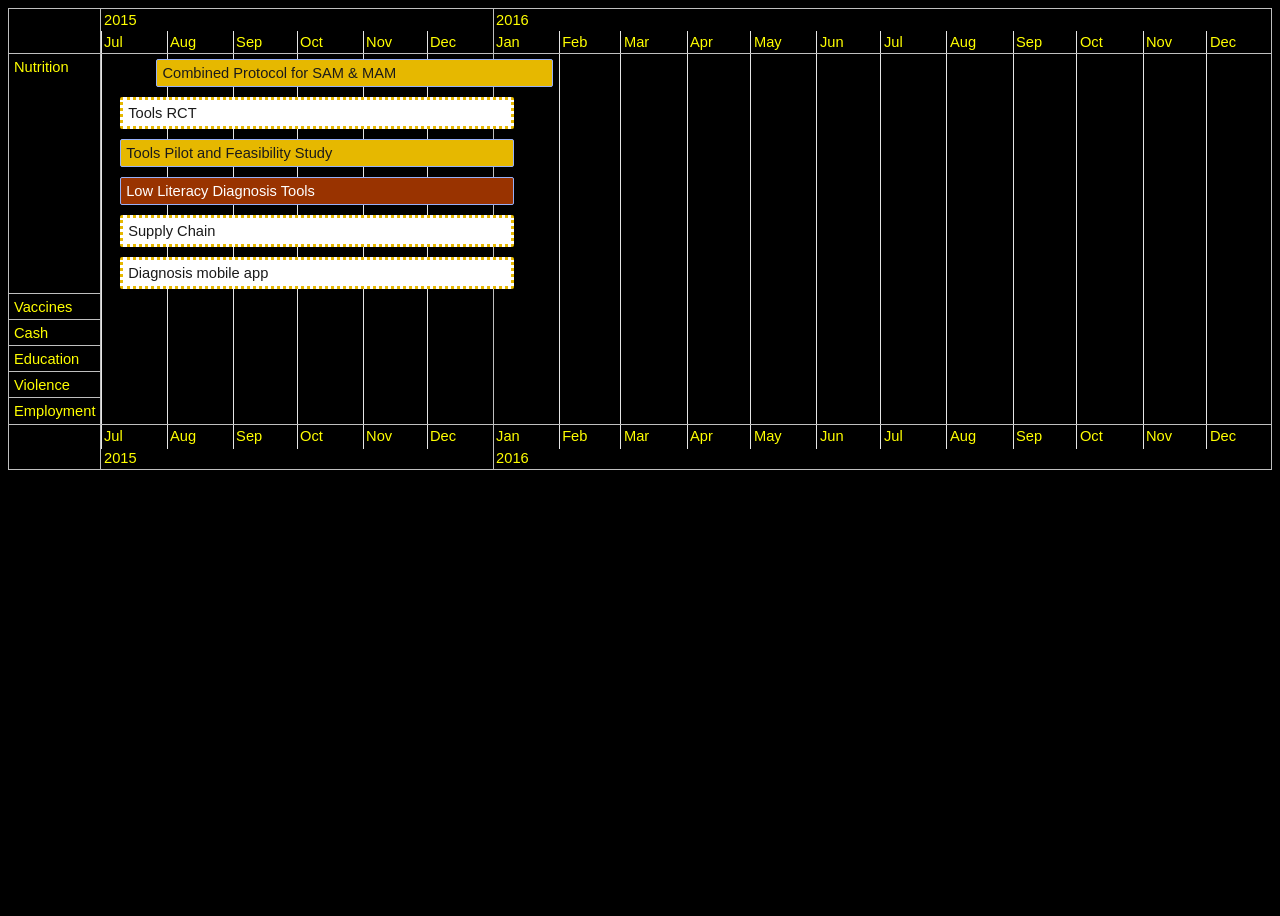
<file: pipeline.html>
<!DOCTYPE HTML>
<html>
<head>
  <title>Timeline | Editable Groups</title>

  <style>
    body, html {
      font-family: arial, sans-serif;
      font-size: 11pt;
    }

    #visualization {
      box-sizing: border-box;
      width: 100%;
    }
    
  </style>

  <script src="vis.js"></script>
  <link href="vis.css" rel="stylesheet" type="text/css" />
</head>
<body>
<div id="visualization"></div>

<script>
  // http://motocal.com/
  var groups = new vis.DataSet([
  {"content": "Nutrition", "id": "Nutrition", "value": 1, className:'openwheel'},
  {"content": "Vaccines", "id": "Vaccines", "value": 2, className:'rally'},
  {"content": "Cash", "id": "Cash", "value": 3, className:'motorcycle'},
  {"content": "Education", "id": "Education", "value": 4, className:'touringcars'},
  {"content": "Violence", "id": "Violence", "value": 5, className:'touringcars'},
  {"content": "Employment", "id": "Employment", "value": 6, className:'openwheel'},
  ]);
  
  // create a dataset with items
  // note that months are zero-based in the JavaScript Date object, so month 3 is April
  var items = new vis.DataSet([
  {start: new Date(2015, 6, 10), end: new Date(2015, 12, 11), group:'Nutrition', className:'planning', content:'Diagnosis mobile app',id:'diagnosisapp'},

  {start: new Date(2015, 6, 10), end: new Date(2015, 12, 11), group:"Nutrition", className:"planning", content:"Supply Chain",id:"supplychain"},

  {start: new Date(2015, 6, 10), end: new Date(2015, 12, 11), group:"Nutrition", className:"completed", content:"Low Literacy Diagnosis Tools",id:"diagnosistools"},

  {start: new Date(2015, 6, 10), end: new Date(2015, 12, 11), group:"Nutrition", className:"underway", content:"Tools Pilot and Feasibility Study",id:"toolspilot"},

  {start: new Date(2015, 6, 10), end: new Date(2015, 12, 11), group:"Nutrition", className:"planning", content:"Tools RCT",id:"toolsrct"},

  {start: new Date(2015, 6, 27), end: new Date(2015, 12, 29), group:"Nutrition", className:"underway", content:"Combined Protocol for SAM & MAM",id:"sammamrct"},

  {start: new Date(2015, 0, 27), end: new Date(2015, 0, 29), group:"Vaccines", className:"openwheel", content:"Developing prototype #1",id:"vaccineprototype1"},

  {start: new Date(2015, 0, 27), end: new Date(2015, 0, 29), group:"Vaccines", className:"openwheel", content:"Developing prototype #2",id:"vaccineprototype2"},

  {start: new Date(2015, 0, 27), end: new Date(2015, 0, 29), group:"Vaccines", className:"openwheel", content:"mHealth pilot",id:"mhealthpilot"},

  {start: new Date(2015, 0, 27), end: new Date(2015, 0, 29), group:"Vaccines", className:"openwheel", content:"mHealth RCT",id:"mhealthrct"},

  {start: new Date(2015, 0, 27), end: new Date(2015, 0, 29), group:"Cash", className:"openwheel", content:"Targeting pilots",id:"cashtargetpilot"},

  {start: new Date(2015, 0, 27), end: new Date(2015, 0, 29), group:"Cash", className:"openwheel", content:"New targeting pilot",id:"newtargetingpilot"},

  {start: new Date(2015, 0, 27), end: new Date(2015, 0, 29), group:"Cash", className:"openwheel", content:"Integrated pilot",id:"cashintegratedpilot"},

  {start: new Date(2015, 0, 27), end: new Date(2015, 0, 29), group:"Cash", className:"openwheel", content:"Scale integrated method",id:"scaleintegratedmethod"},

  {start: new Date(2015, 0, 27), end: new Date(2015, 0, 29), group:"Education", className:"openwheel", content:"Developing prototype #1",id:"educationprototype1"},

  {start: new Date(2015, 0, 27), end: new Date(2015, 0, 29), group:"Education", className:"openwheel", content:"Developing prototype #2",id:"educationprototype2"},

  {start: new Date(2015, 0, 27), end: new Date(2015, 0, 29), group:"Violence", className:"openwheel", content:"Developing prototype #1",id:"violenceprototype1"},

  {start: new Date(2015, 0, 27), end: new Date(2015, 0, 29), group:"Violence", className:"openwheel", content:"Developing prototype #2",id:"violenceprototype2"},

  {start: new Date(2015, 0, 27), end: new Date(2015, 0, 29), group:"Employment", className:"openwheel", content:"Concept development",id:"employmentconcept"},

  ])

 
  // create visualization
  var container = document.getElementById('visualization');
 var options = {
    min: new Date(2015, 0, 1),                // lower limit of visible range
    max: new Date(2016, 12, 1),                // upper limit of visible range
    zoomMin: 1000 * 60 * 60 * 24 * 365,             // one year in milliseconds
    zoomMax: 1000 * 60 * 60 * 24 * 31 * 3 * 8,     // two years in milliseconds
      
    autoResize: 'true',

    groupOrder: function (a, b) {
      return a.value - b.value;
    },
    groupOrderSwap: function (a, b, groups) {
      var v = a.value;
      a.value = b.value;
      b.value = v;
    },
    orientation: 'both',
    editable: false,
    groupEditable: false,
    start: new Date(2015, 6, 1),
    end: new Date(2016, 12, 1)
  };

  var timeline = new vis.Timeline(container);
  timeline.setOptions(options);
  timeline.setGroups(groups);
  timeline.setItems(items);

</script>
</body>
</html>
</file>
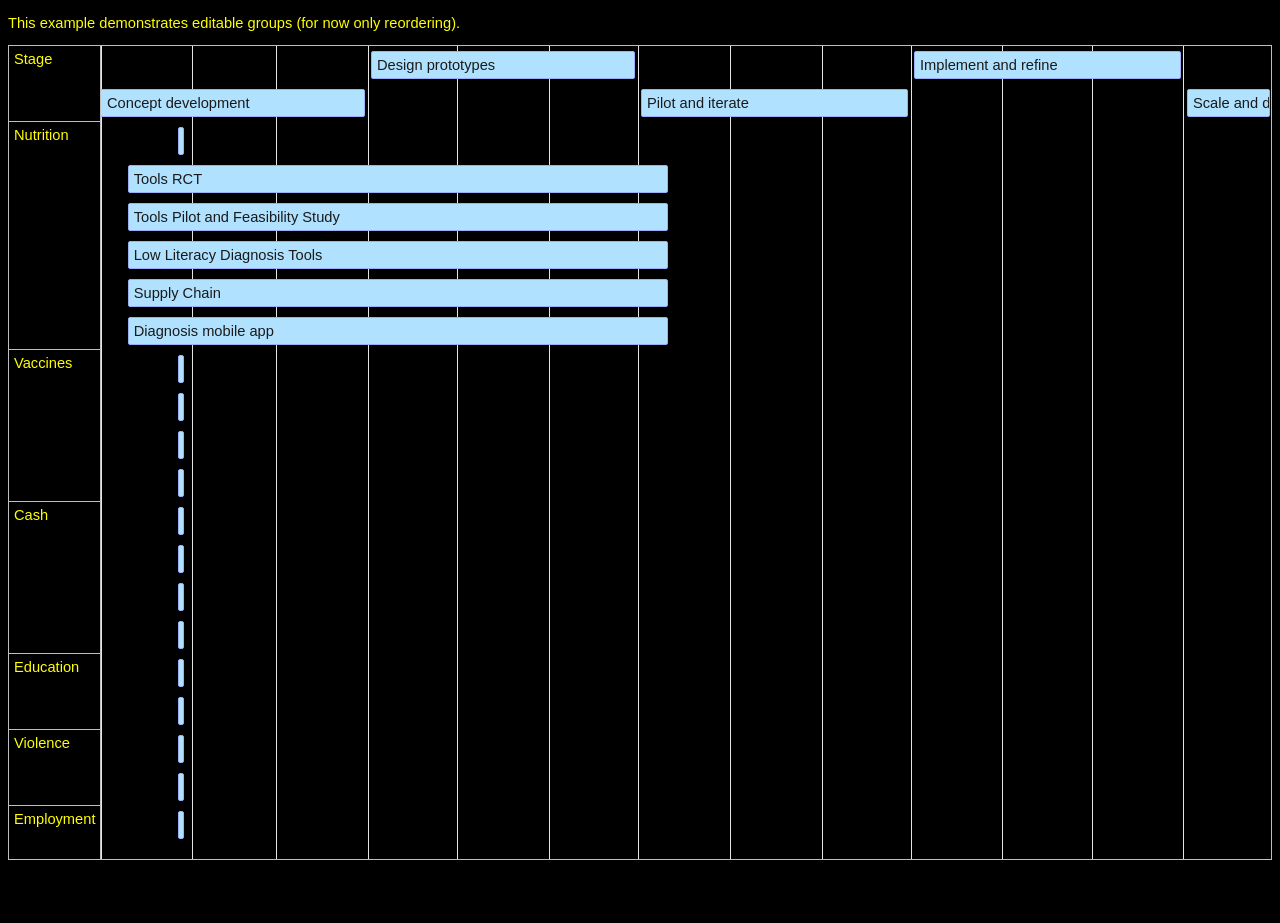
<file: pipeline_stage.html>
<!DOCTYPE HTML>
<html>
<head>
  <title>IRC R&D pipeline</title>

  <style>
    body, html {
      font-family: arial, sans-serif;
      font-size: 11pt;
    }

    #visualization {
      box-sizing: border-box;
      width: 100%;
    }
    
    .vis-item.openwheel  { background-color: #B0E2FF; }
    .vis-item.rally      { background-color: #EAEAEA; }
    .vis-item.motorcycle { background-color: #FA8072; }
    .vis-item.touringcar { background-color: #B4EEB4; }
    .vis-item.endurance  { background-color: #FFFFCC; }
  </style>

  <script src="vis.js"></script>
  <link href="vis.css" rel="stylesheet" type="text/css" />
</head>
<body>
<p>
  This example demonstrates editable groups (for now only reordering).
</p>
<div id="visualization"></div>

<script>
  // http://motocal.com/
  var groups = new vis.DataSet([
  {"content": "Stage", "id": "Stage", "value": 1, className:'openwheel'},
  {"content": "Nutrition", "id": "Nutrition", "value": 2, className:'openwheel'},
  {"content": "Vaccines", "id": "Vaccines", "value": 3, className:'rally'},
  {"content": "Cash", "id": "Cash", "value": 4, className:'motorcycle'},
  {"content": "Education", "id": "Education", "value": 5, className:'touringcars'},
  {"content": "Violence", "id": "Violence", "value": 6, className:'touringcars'},
  {"content": "Employment", "id": "Employment", "value": 7, className:'openwheel'},
  ]);
  
  // create a dataset with items
  // note that months are zero-based in the JavaScript Date object, so month 3 is April
  var items = new vis.DataSet([

  {start: new Date(2015, 0, 0), end: new Date(2015, 3, 0), group:"Stage", className:"openwheel", content:"Concept development",id:"conceptdevelopment"},

  {start: new Date(2015, 3, 2), end: new Date(2015, 6, 0), group:"Stage", className:"openwheel", content:"Design prototypes",id:"prototypedesign"},

  {start: new Date(2015, 6, 2), end: new Date(2015, 9, 0), group:"Stage", className:"openwheel", content:"Pilot and iterate",id:"pilotiterate"},

  {start: new Date(2015, 9, 2), end: new Date(2015, 12, 0), group:"Stage", className:"openwheel", content:"Implement and refine",id:"implementandrefine"},

  {start: new Date(2015, 12, 2), end: new Date(2015, 12, 30), group:"Stage", className:"openwheel", content:"Scale and diffuse",id:"scaleanddiffuse"},

  {start: new Date(2015, 0, 10), end: new Date(2015, 6, 11), group:"Nutrition", className:"openwheel", content:"Diagnosis mobile app",id:"diagnosisapp"},

  {start: new Date(2015, 0, 10), end: new Date(2015, 6, 11), group:"Nutrition", className:"openwheel", content:"Supply Chain",id:"supplychain"},

  {start: new Date(2015, 0, 10), end: new Date(2015, 6, 11), group:"Nutrition", className:"openwheel", content:"Low Literacy Diagnosis Tools",id:"diagnosistools"},

  {start: new Date(2015, 0, 10), end: new Date(2015, 6, 11), group:"Nutrition", className:"openwheel", content:"Tools Pilot and Feasibility Study",id:"toolspilot"},

  {start: new Date(2015, 0, 10), end: new Date(2015, 6, 11), group:"Nutrition", className:"openwheel", content:"Tools RCT",id:"toolsrct"},

  {start: new Date(2015, 0, 27), end: new Date(2015, 0, 29), group:"Nutrition", className:"openwheel", content:"Combined Protocol for SAM & MAM",id:"sammamrct"},

  {start: new Date(2015, 0, 27), end: new Date(2015, 0, 29), group:"Vaccines", className:"openwheel", content:"Developing prototype #1",id:"vaccineprototype1"},

  {start: new Date(2015, 0, 27), end: new Date(2015, 0, 29), group:"Vaccines", className:"openwheel", content:"Developing prototype #2",id:"vaccineprototype2"},

  {start: new Date(2015, 0, 27), end: new Date(2015, 0, 29), group:"Vaccines", className:"openwheel", content:"mHealth pilot",id:"mhealthpilot"},

  {start: new Date(2015, 0, 27), end: new Date(2015, 0, 29), group:"Vaccines", className:"openwheel", content:"mHealth RCT",id:"mhealthrct"},

  {start: new Date(2015, 0, 27), end: new Date(2015, 0, 29), group:"Cash", className:"openwheel", content:"Targeting pilots",id:"cashtargetpilot"},

  {start: new Date(2015, 0, 27), end: new Date(2015, 0, 29), group:"Cash", className:"openwheel", content:"New targeting pilot",id:"newtargetingpilot"},

  {start: new Date(2015, 0, 27), end: new Date(2015, 0, 29), group:"Cash", className:"openwheel", content:"Integrated pilot",id:"cashintegratedpilot"},

  {start: new Date(2015, 0, 27), end: new Date(2015, 0, 29), group:"Cash", className:"openwheel", content:"Scale integrated method",id:"scaleintegratedmethod"},

  {start: new Date(2015, 0, 27), end: new Date(2015, 0, 29), group:"Education", className:"openwheel", content:"Developing prototype #1",id:"educationprototype1"},

  {start: new Date(2015, 0, 27), end: new Date(2015, 0, 29), group:"Education", className:"openwheel", content:"Developing prototype #2",id:"educationprototype2"},

  {start: new Date(2015, 0, 27), end: new Date(2015, 0, 29), group:"Violence", className:"openwheel", content:"Developing prototype #1",id:"violenceprototype1"},

  {start: new Date(2015, 0, 27), end: new Date(2015, 0, 29), group:"Violence", className:"openwheel", content:"Developing prototype #2",id:"violenceprototype2"},

  {start: new Date(2015, 0, 27), end: new Date(2015, 0, 29), group:"Employment", className:"openwheel", content:"Concept development",id:"employmentconcept"},

  ])

 
  // create visualization
  var container = document.getElementById('visualization');
 var options = {
    showMinorLabels: false,
    showMajorLabels: false,

    min: new Date(2015, 0, 1),                // lower limit of visible range
    max: new Date(2016, 12, 1),                // upper limit of visible range
    zoomMin: 1000 * 60 * 60 * 24 * 365,             // one year in milliseconds
    zoomMax: 1000 * 60 * 60 * 24 * 31 * 3 * 8,     // two years in milliseconds
      
    autoResize: true,

    groupOrder: function (a, b) {
      return a.value - b.value;
    },
    groupOrderSwap: function (a, b, groups) {
      var v = a.value;
      a.value = b.value;
      b.value = v;
    },
    orientation: 'both',
    editable: true,
    groupEditable: true,
    start: new Date(2015, 0, 0),
    end: new Date(2015, 12, 30)
  };

  var timeline = new vis.Timeline(container);
  timeline.setOptions(options);
  timeline.setGroups(groups);
  timeline.setItems(items);

</script>
</body>
</html>
</file>
<file: vis.css>
body  {
  background-color: black;
  color: yellow;
  height: 100vh;
}

#headerinfo {
  display: none;
}

.logo {
  width: 150px;
  float: left;
  margin: 10px;
}

.jazzy {
  font-size: 48px;
  color: white;
}


#visualization {
  display: inline;
  float: none;
}
 .vis-item.planning  { border: 3px #e6b800; background-color: white; border-style: dotted !important; }
   .vis-item.underway { background-color: #e6b800; }
   .vis-item.completed { background-color: #993300; color: white; }

.vis .overlay {
  position: absolute;
  top: 0;
  left: 0;
  width: 100%;
  height: 100%;

  /* Must be displayed above for example selected Timeline items */
  z-index: 10;
}

.vis-active {
  box-shadow: 0 0 10px #86d5f8;
}

/* override some bootstrap styles screwing up the timelines css */

.vis [class*="span"] {
  min-height: 0;
  width: auto;
}

div.vis-configuration {
    position:relative;
    display:block;
    float:left;
    font-size:12px;
}

div.vis-configuration-wrapper {
    display:block;
    width:700px;
}

div.vis-configuration-wrapper::after {
  clear: both;
  content: "";
  display: block;
}

div.vis-configuration.vis-config-option-container{
    display:block;
    width:495px;
    background-color: #ffffff;
    border:2px solid #f7f8fa;
    border-radius:4px;
    margin-top:20px;
    left:10px;
    padding-left:5px;
}

div.vis-configuration.vis-config-button{
    display:block;
    width:495px;
    height:25px;
    vertical-align: middle;
    line-height:25px;
    background-color: #f7f8fa;
    border:2px solid #ceced0;
    border-radius:4px;
    margin-top:20px;
    left:10px;
    padding-left:5px;
    cursor: pointer;
    margin-bottom:30px;
}

div.vis-configuration.vis-config-button.hover{
    background-color: #4588e6;
    border:2px solid #214373;
    color:#ffffff;
}

div.vis-configuration.vis-config-item{
    display:block;
    float:left;
    width:495px;
    height:25px;
    vertical-align: middle;
    line-height:25px;
}


div.vis-configuration.vis-config-item.vis-config-s2{
    left:10px;
    background-color: #f7f8fa;
    padding-left:5px;
    border-radius:3px;
}
div.vis-configuration.vis-config-item.vis-config-s3{
    left:20px;
    background-color: #e4e9f0;
    padding-left:5px;
    border-radius:3px;
}
div.vis-configuration.vis-config-item.vis-config-s4{
    left:30px;
    background-color: #cfd8e6;
    padding-left:5px;
    border-radius:3px;
}

div.vis-configuration.vis-config-header{
    font-size:18px;
    font-weight: bold;
}

div.vis-configuration.vis-config-label{
    width:120px;
    height:25px;
    line-height: 25px;
}

div.vis-configuration.vis-config-label.vis-config-s3{
    width:110px;
}
div.vis-configuration.vis-config-label.vis-config-s4{
    width:100px;
}

div.vis-configuration.vis-config-colorBlock{
    top:1px;
    width:30px;
    height:19px;
    border:1px solid #444444;
    border-radius:2px;
    padding:0px;
    margin:0px;
    cursor:pointer;
}

input.vis-configuration.vis-config-checkbox {
    left:-5px;
}


input.vis-configuration.vis-config-rangeinput{
    position:relative;
    top:-5px;
    width:60px;
    /*height:13px;*/
    padding:1px;
    margin:0;
    pointer-events:none;
}

input.vis-configuration.vis-config-range{
    /*removes default webkit styles*/
    -webkit-appearance: none;

    /*fix for FF unable to apply focus style bug */
    border: 0px solid white;
    background-color:rgba(0,0,0,0);

    /*required for proper track sizing in FF*/
    width: 300px;
    height:20px;
}
input.vis-configuration.vis-config-range::-webkit-slider-runnable-track {
    width: 300px;
    height: 5px;
    background: #dedede; /* Old browsers */
    background: -moz-linear-gradient(top,  #dedede 0%, #c8c8c8 99%); /* FF3.6+ */
    background: -webkit-gradient(linear, left top, left bottom, color-stop(0%,#dedede), color-stop(99%,#c8c8c8)); /* Chrome,Safari4+ */
    background: -webkit-linear-gradient(top,  #dedede 0%,#c8c8c8 99%); /* Chrome10+,Safari5.1+ */
    background: -o-linear-gradient(top, #dedede 0%, #c8c8c8 99%); /* Opera 11.10+ */
    background: -ms-linear-gradient(top,  #dedede 0%,#c8c8c8 99%); /* IE10+ */
    background: linear-gradient(to bottom,  #dedede 0%,#c8c8c8 99%); /* W3C */
    filter: progid:DXImageTransform.Microsoft.gradient( startColorstr='#dedede', endColorstr='#c8c8c8',GradientType=0 ); /* IE6-9 */

    border: 1px solid #999999;
    box-shadow: #aaaaaa 0px 0px 3px 0px;
    border-radius: 3px;
}
input.vis-configuration.vis-config-range::-webkit-slider-thumb {
    -webkit-appearance: none;
    border: 1px solid #14334b;
    height: 17px;
    width: 17px;
    border-radius: 50%;
    background: #3876c2; /* Old browsers */
    background: -moz-linear-gradient(top,  #3876c2 0%, #385380 100%); /* FF3.6+ */
    background: -webkit-gradient(linear, left top, left bottom, color-stop(0%,#3876c2), color-stop(100%,#385380)); /* Chrome,Safari4+ */
    background: -webkit-linear-gradient(top,  #3876c2 0%,#385380 100%); /* Chrome10+,Safari5.1+ */
    background: -o-linear-gradient(top,  #3876c2 0%,#385380 100%); /* Opera 11.10+ */
    background: -ms-linear-gradient(top,  #3876c2 0%,#385380 100%); /* IE10+ */
    background: linear-gradient(to bottom,  #3876c2 0%,#385380 100%); /* W3C */
    filter: progid:DXImageTransform.Microsoft.gradient( startColorstr='#3876c2', endColorstr='#385380',GradientType=0 ); /* IE6-9 */
    box-shadow: #111927 0px 0px 1px 0px;
    margin-top: -7px;
}
input.vis-configuration.vis-config-range:focus {
    outline: none;
}
input.vis-configuration.vis-config-range:focus::-webkit-slider-runnable-track {
    background: #9d9d9d; /* Old browsers */
    background: -moz-linear-gradient(top, #9d9d9d 0%, #c8c8c8 99%); /* FF3.6+ */
    background: -webkit-gradient(linear, left top, left bottom, color-stop(0%,#9d9d9d), color-stop(99%,#c8c8c8)); /* Chrome,Safari4+ */
    background: -webkit-linear-gradient(top,  #9d9d9d 0%,#c8c8c8 99%); /* Chrome10+,Safari5.1+ */
    background: -o-linear-gradient(top,  #9d9d9d 0%,#c8c8c8 99%); /* Opera 11.10+ */
    background: -ms-linear-gradient(top,  #9d9d9d 0%,#c8c8c8 99%); /* IE10+ */
    background: linear-gradient(to bottom,  #9d9d9d 0%,#c8c8c8 99%); /* W3C */
    filter: progid:DXImageTransform.Microsoft.gradient( startColorstr='#9d9d9d', endColorstr='#c8c8c8',GradientType=0 ); /* IE6-9 */
}

input.vis-configuration.vis-config-range::-moz-range-track {
    width: 300px;
    height: 10px;
    background: #dedede; /* Old browsers */
    background: -moz-linear-gradient(top,  #dedede 0%, #c8c8c8 99%); /* FF3.6+ */
    background: -webkit-gradient(linear, left top, left bottom, color-stop(0%,#dedede), color-stop(99%,#c8c8c8)); /* Chrome,Safari4+ */
    background: -webkit-linear-gradient(top,  #dedede 0%,#c8c8c8 99%); /* Chrome10+,Safari5.1+ */
    background: -o-linear-gradient(top, #dedede 0%, #c8c8c8 99%); /* Opera 11.10+ */
    background: -ms-linear-gradient(top,  #dedede 0%,#c8c8c8 99%); /* IE10+ */
    background: linear-gradient(to bottom,  #dedede 0%,#c8c8c8 99%); /* W3C */
    filter: progid:DXImageTransform.Microsoft.gradient( startColorstr='#dedede', endColorstr='#c8c8c8',GradientType=0 ); /* IE6-9 */

    border: 1px solid #999999;
    box-shadow: #aaaaaa 0px 0px 3px 0px;
    border-radius: 3px;
}
input.vis-configuration.vis-config-range::-moz-range-thumb {
    border: none;
    height: 16px;
    width: 16px;

    border-radius: 50%;
    background:  #385380;
}

/*hide the outline behind the border*/
input.vis-configuration.vis-config-range:-moz-focusring{
    outline: 1px solid white;
    outline-offset: -1px;
}

input.vis-configuration.vis-config-range::-ms-track {
    width: 300px;
    height: 5px;

    /*remove bg colour from the track, we'll use ms-fill-lower and ms-fill-upper instead */
    background: transparent;

    /*leave room for the larger thumb to overflow with a transparent border */
    border-color: transparent;
    border-width: 6px 0;

    /*remove default tick marks*/
    color: transparent;
}
input.vis-configuration.vis-config-range::-ms-fill-lower {
    background: #777;
    border-radius: 10px;
}
input.vis-configuration.vis-config-range::-ms-fill-upper {
    background: #ddd;
    border-radius: 10px;
}
input.vis-configuration.vis-config-range::-ms-thumb {
    border: none;
    height: 16px;
    width: 16px;
    border-radius: 50%;
    background:  #385380;
}
input.vis-configuration.vis-config-range:focus::-ms-fill-lower {
    background: #888;
}
input.vis-configuration.vis-config-range:focus::-ms-fill-upper {
    background: #ccc;
}

.vis-configuration-popup {
    position: absolute;
    background: rgba(57, 76, 89, 0.85);
    border: 2px solid #f2faff;
    line-height:30px;
    height:30px;
    width:150px;
    text-align:center;
    color: #ffffff;
    font-size:14px;
    border-radius:4px;
    -webkit-transition: opacity 0.3s ease-in-out;
    -moz-transition: opacity 0.3s ease-in-out;
    transition: opacity 0.3s ease-in-out;
}
.vis-configuration-popup:after, .vis-configuration-popup:before {
    left: 100%;
    top: 50%;
    border: solid transparent;
    content: " ";
    height: 0;
    width: 0;
    position: absolute;
    pointer-events: none;
}

.vis-configuration-popup:after {
    border-color: rgba(136, 183, 213, 0);
    border-left-color: rgba(57, 76, 89, 0.85);
    border-width: 8px;
    margin-top: -8px;
}
.vis-configuration-popup:before {
    border-color: rgba(194, 225, 245, 0);
    border-left-color: #f2faff;
    border-width: 12px;
    margin-top: -12px;
}

.vis-timeline {
  position: relative;
  border: 1px solid #bfbfbf;

  overflow: hidden;
  padding: 0;
  margin: 0;

  box-sizing: border-box;
}


.vis-panel {
  position: absolute;

  padding: 0;
  margin: 0;

  box-sizing: border-box;
}

.vis-panel.vis-center,
.vis-panel.vis-left,
.vis-panel.vis-right,
.vis-panel.vis-top,
.vis-panel.vis-bottom {
  border: 1px #bfbfbf;
}

.vis-panel.vis-center,
.vis-panel.vis-left,
.vis-panel.vis-right {
  border-top-style: solid;
  border-bottom-style: solid;
  overflow: hidden;
}

.vis-panel.vis-center,
.vis-panel.vis-top,
.vis-panel.vis-bottom {
  border-left-style: solid;
  border-right-style: solid;
}

.vis-background {
  overflow: hidden;
}

.vis-panel > .vis-content {
  position: relative;
}

.vis-panel .vis-shadow {
  position: absolute;
  width: 100%;
  height: 1px;
  box-shadow: 0 0 10px rgba(0,0,0,0.8);
  /* TODO: find a nice way to ensure vis-shadows are drawn on top of items
  z-index: 1;
  */
}

.vis-panel .vis-shadow.vis-top {
  top: -1px;
  left: 0;
}

.vis-panel .vis-shadow.vis-bottom {
  bottom: -1px;
  left: 0;
}

.vis-labelset {
  position: relative;

  overflow: hidden;

  box-sizing: border-box;
}

.vis-labelset .vis-label {
  position: relative;
  left: 0;
  top: 0;
  width: 100%;

  box-sizing: border-box;
}

.vis-labelset .vis-label {
  border-bottom: 1px solid #bfbfbf;
}

.vis-labelset .vis-label.draggable {
  cursor: pointer;
}

.vis-labelset .vis-label:last-child {
  border-bottom: none;
}

.vis-labelset .vis-label .vis-inner {
  display: inline-block;
  padding: 5px;
}

.vis-labelset .vis-label .vis-inner.vis-hidden {
  padding: 0;
}


.vis-itemset {
  position: relative;
  padding: 0;
  margin: 0;

  box-sizing: border-box;
}

.vis-itemset .vis-background,
.vis-itemset .vis-foreground {
  position: absolute;
  width: 100%;
  height: 100%;
  overflow: visible;
}

.vis-axis {
  position: absolute;
  width: 100%;
  height: 0;
  left: 0;
  z-index: 1;
}

.vis-foreground .vis-group {
  position: relative;
  box-sizing: border-box;
/*  border-bottom: .25px solid #bfbfbf; */
}

.vis-foreground .vis-group:last-child {
  border-bottom: none;
}

.vis-overlay {
  position: absolute;
  top: 0;
  left: 0;
  width: 100%;
  height: 100%;
  z-index: 10;
}

.vis-item {
  position: absolute;
  color: #1A1A1A;
  border-color: #97B0F8;
  border-width: 1px;
  display: inline-block;
  /*overflow: hidden;*/
}

.vis-item.vis-selected {
  border-color: #FFC200;
  background-color: #FFF785;

  /* z-index must be higher than the z-index of custom time bar and current time bar */
  z-index: 2;
}

.vis-editable.vis-selected {
  cursor: move;
}

.vis-item.vis-point.vis-selected {
  background-color: #FFF785;
}

.vis-item.vis-box {
  text-align: center;
  border-style: solid;
  border-radius: 2px;
}

.vis-item.vis-point {
  background: none;
}

.vis-item.vis-dot {
  position: absolute;
  padding: 0;
  border-width: 4px;
  border-style: solid;
  border-radius: 4px;
}

.vis-item.vis-range {
  border-style: solid;
  border-radius: 2px;
  box-sizing: border-box;
}

.vis-item.vis-background {
  border: none;
  background-color: rgba(213, 221, 246, 0.4);
  box-sizing: border-box;
  padding: 0;
  margin: 0;
}

.vis-item .vis-item-overflow {
  position: relative;
  width: 100%;
  height: 100%;
  padding: 0;
  margin: 0;
  overflow: hidden;
}

.vis-item.vis-range .vis-item-content {
  position: relative;
  display: inline-block;
}

.vis-item.vis-background .vis-item-content {
  position: absolute;
  display: inline-block;
}

.vis-item.vis-line {
  padding: 0;
  position: absolute;
  width: 0;
  border-left-width: 1px;
  border-left-style: solid;
}

.vis-item .vis-item-content {
  white-space: nowrap;
  box-sizing: border-box;
  padding: 5px;
}

.vis-item .vis-delete {
  background: url('img/timeline/delete.png') no-repeat center;
  position: absolute;
  width: 24px;
  height: 24px;
  top: -4px;
  right: -24px;
  cursor: pointer;
}

.vis-item .vis-delete-rtl {
  background: url('img/timeline/delete.png') no-repeat center;
  position: absolute;
  width: 24px;
  height: 24px;
  top: -4px;
  left: -24px;
  cursor: pointer;
}


.vis-item.vis-range .vis-drag-left {
  position: absolute;
  width: 24px;
  max-width: 20%;
  min-width: 2px;
  height: 100%;
  top: 0;
  left: -4px;

  cursor: w-resize;
}

.vis-item.vis-range .vis-drag-right {
  position: absolute;
  width: 24px;
  max-width: 20%;
  min-width: 2px;
  height: 100%;
  top: 0;
  right: -4px;

  cursor: e-resize;
}

.vis-range.vis-item.vis-readonly .vis-drag-left,
.vis-range.vis-item.vis-readonly .vis-drag-right {
  cursor: auto;
}

.vis-time-axis {
  position: relative;
  overflow: hidden;
}

.vis-time-axis.vis-foreground {
  top: 0;
  left: 0;
  width: 100%;
}

.vis-time-axis.vis-background {
  position: absolute;
  top: 0;
  left: 0;
  width: 100%;
  height: 100%;
}

.vis-time-axis .vis-text {
  position: absolute;
  padding: 3px;
  overflow: hidden;
  box-sizing: border-box;

  white-space: nowrap;
}

.vis-time-axis .vis-text.vis-measure {
  position: absolute;
  padding-left: 0;
  padding-right: 0;
  margin-left: 0;
  margin-right: 0;
  visibility: hidden;
}

.vis-time-axis .vis-grid.vis-vertical {
  position: absolute;
  border-left: 1px solid;
}

.vis-time-axis .vis-grid.vis-vertical-rtl {
  position: absolute;
  border-right: 1px solid;
}

.vis-time-axis .vis-grid.vis-minor {
  border-color: #e5e5e5;
}

.vis-time-axis .vis-grid.vis-major {
  border-color: #bfbfbf;
}

.vis-current-time {
  background-color: #FF7F6E;
  width: 2px;
  z-index: 1;
}
.vis-custom-time {
  background-color: #6E94FF;
  width: 2px;
  cursor: move;
  z-index: 1;
}
.vis-timeline {
  /*
  -webkit-transition: height .4s ease-in-out;
  transition:         height .4s ease-in-out;
  */
}

.vis-panel {
  /*
  -webkit-transition: height .4s ease-in-out, top .4s ease-in-out;
  transition:         height .4s ease-in-out, top .4s ease-in-out;
  */
}

.vis-axis {
  /*
  -webkit-transition: top .4s ease-in-out;
  transition:         top .4s ease-in-out;
  */
}

/* TODO: get animation working nicely

.vis-item {
  -webkit-transition: top .4s ease-in-out;
  transition:         top .4s ease-in-out;
}

.vis-item.line {
  -webkit-transition: height .4s ease-in-out, top .4s ease-in-out;
  transition:         height .4s ease-in-out, top .4s ease-in-out;
}
/**/

.vis-panel.vis-background.vis-horizontal .vis-grid.vis-horizontal {
  position: absolute;
  width: 100%;
  height: 0;
  border-bottom: 1px solid;
}

.vis-panel.vis-background.vis-horizontal .vis-grid.vis-minor {
  border-color: #e5e5e5;
}

.vis-panel.vis-background.vis-horizontal .vis-grid.vis-major {
  border-color: #bfbfbf;
}


.vis-data-axis .vis-y-axis.vis-major {
  width: 100%;
  position: absolute;
  color: #4d4d4d;
  white-space: nowrap;
}

.vis-data-axis .vis-y-axis.vis-major.vis-measure {
  padding: 0;
  margin: 0;
  border: 0;
  visibility: hidden;
  width: auto;
}


.vis-data-axis .vis-y-axis.vis-minor {
  position: absolute;
  width: 100%;
  color: #bebebe;
  white-space: nowrap;
}

.vis-data-axis .vis-y-axis.vis-minor.vis-measure {
  padding: 0;
  margin: 0;
  border: 0;
  visibility: hidden;
  width: auto;
}

.vis-data-axis .vis-y-axis.vis-title {
  position: absolute;
  color: #4d4d4d;
  white-space: nowrap;
  bottom: 20px;
  text-align: center;
}

.vis-data-axis .vis-y-axis.vis-title.vis-measure {
  padding: 0;
  margin: 0;
  visibility: hidden;
  width: auto;
}

.vis-data-axis .vis-y-axis.vis-title.vis-left {
  bottom: 0;
  -webkit-transform-origin: left top;
  -moz-transform-origin: left top;
  -ms-transform-origin: left top;
  -o-transform-origin: left top;
  transform-origin: left bottom;
  -webkit-transform: rotate(-90deg);
  -moz-transform: rotate(-90deg);
  -ms-transform: rotate(-90deg);
  -o-transform: rotate(-90deg);
  transform: rotate(-90deg);
}

.vis-data-axis .vis-y-axis.vis-title.vis-right {
  bottom: 0;
  -webkit-transform-origin: right bottom;
  -moz-transform-origin: right bottom;
  -ms-transform-origin: right bottom;
  -o-transform-origin: right bottom;
  transform-origin: right bottom;
  -webkit-transform: rotate(90deg);
  -moz-transform: rotate(90deg);
  -ms-transform: rotate(90deg);
  -o-transform: rotate(90deg);
  transform: rotate(90deg);
}

.vis-legend {
  background-color: rgba(247, 252, 255, 0.65);
  padding: 5px;
  border: 1px solid #b3b3b3;
  box-shadow: 2px 2px 10px rgba(154, 154, 154, 0.55);
}

.vis-legend-text {
  /*font-size: 10px;*/
  white-space: nowrap;
  display: inline-block
}
.vis-graph-group0 {
    fill:#4f81bd;
    fill-opacity:0;
    stroke-width:2px;
    stroke: #4f81bd;
}

.vis-graph-group1 {
    fill:#f79646;
    fill-opacity:0;
    stroke-width:2px;
    stroke: #f79646;
}

.vis-graph-group2 {
    fill: #8c51cf;
    fill-opacity:0;
    stroke-width:2px;
    stroke: #8c51cf;
}

.vis-graph-group3 {
    fill: #75c841;
    fill-opacity:0;
    stroke-width:2px;
    stroke: #75c841;
}

.vis-graph-group4 {
    fill: #ff0100;
    fill-opacity:0;
    stroke-width:2px;
    stroke: #ff0100;
}

.vis-graph-group5 {
    fill: #37d8e6;
    fill-opacity:0;
    stroke-width:2px;
    stroke: #37d8e6;
}

.vis-graph-group6 {
    fill: #042662;
    fill-opacity:0;
    stroke-width:2px;
    stroke: #042662;
}

.vis-graph-group7 {
    fill:#00ff26;
    fill-opacity:0;
    stroke-width:2px;
    stroke: #00ff26;
}

.vis-graph-group8 {
    fill:#ff00ff;
    fill-opacity:0;
    stroke-width:2px;
    stroke: #ff00ff;
}

.vis-graph-group9 {
    fill: #8f3938;
    fill-opacity:0;
    stroke-width:2px;
    stroke: #8f3938;
}

.vis-timeline .vis-fill {
    fill-opacity:0.1;
    stroke: none;
}


.vis-timeline .vis-bar {
    fill-opacity:0.5;
    stroke-width:1px;
}

.vis-timeline .vis-point {
    stroke-width:2px;
    fill-opacity:1.0;
}


.vis-timeline .vis-legend-background {
    stroke-width:1px;
    fill-opacity:0.9;
    fill: #ffffff;
    stroke: #c2c2c2;
}


.vis-timeline .vis-outline {
    stroke-width:1px;
    fill-opacity:1;
    fill: #ffffff;
    stroke: #e5e5e5;
}

.vis-timeline .vis-icon-fill {
    fill-opacity:0.3;
    stroke: none;
}

div.vis-network div.vis-manipulation {
  border-width: 0;
  border-bottom: 1px;
  border-style:solid;
  border-color: #d6d9d8;
  background: #ffffff; /* Old browsers */
  background: -moz-linear-gradient(top,  #ffffff 0%, #fcfcfc 48%, #fafafa 50%, #fcfcfc 100%); /* FF3.6+ */
  background: -webkit-gradient(linear, left top, left bottom, color-stop(0%,#ffffff), color-stop(48%,#fcfcfc), color-stop(50%,#fafafa), color-stop(100%,#fcfcfc)); /* Chrome,Safari4+ */
  background: -webkit-linear-gradient(top,  #ffffff 0%,#fcfcfc 48%,#fafafa 50%,#fcfcfc 100%); /* Chrome10+,Safari5.1+ */
  background: -o-linear-gradient(top,  #ffffff 0%,#fcfcfc 48%,#fafafa 50%,#fcfcfc 100%); /* Opera 11.10+ */
  background: -ms-linear-gradient(top,  #ffffff 0%,#fcfcfc 48%,#fafafa 50%,#fcfcfc 100%); /* IE10+ */
  background: linear-gradient(to bottom,  #ffffff 0%,#fcfcfc 48%,#fafafa 50%,#fcfcfc 100%); /* W3C */
  filter: progid:DXImageTransform.Microsoft.gradient( startColorstr='#ffffff', endColorstr='#fcfcfc',GradientType=0 ); /* IE6-9 */

  padding-top:4px;
  position: absolute;
  left: 0;
  top: 0;
  width: 100%;
  height: 28px;
}

div.vis-network div.vis-edit-mode {
  position:absolute;
  left: 0;
  top: 5px;
  height: 30px;
}

/* FIXME: shouldn't the vis-close button be a child of the vis-manipulation div? */

div.vis-network div.vis-close {
  position:absolute;
  right: 0;
  top: 0;
  width: 30px;
  height: 30px;

  background-position: 20px 3px;
  background-repeat: no-repeat;
  background-image: url("img/network/cross.png");
  cursor: pointer;
  -webkit-touch-callout: none;
  -webkit-user-select: none;
  -khtml-user-select: none;
  -moz-user-select: none;
  -ms-user-select: none;
  user-select: none;
}

div.vis-network div.vis-close:hover {
  opacity: 0.6;
}

div.vis-network div.vis-manipulation div.vis-button,
div.vis-network div.vis-edit-mode div.vis-button {
  float:left;
  font-family: verdana;
  font-size: 12px;
  -moz-border-radius: 15px;
  border-radius: 15px;
  display:inline-block;
  background-position: 0px 0px;
  background-repeat:no-repeat;
  height:24px;
  margin-left: 10px;
  /*vertical-align:middle;*/
  cursor: pointer;
  padding: 0px 8px 0px 8px;
  -webkit-touch-callout: none;
  -webkit-user-select: none;
  -khtml-user-select: none;
  -moz-user-select: none;
  -ms-user-select: none;
  user-select: none;
}

div.vis-network div.vis-manipulation div.vis-button:hover {
  box-shadow: 1px 1px 8px rgba(0, 0, 0, 0.20);
}

div.vis-network div.vis-manipulation div.vis-button:active {
  box-shadow: 1px 1px 8px rgba(0, 0, 0, 0.50);
}

div.vis-network div.vis-manipulation div.vis-button.vis-back {
  background-image: url("img/network/backIcon.png");
}

div.vis-network div.vis-manipulation div.vis-button.vis-none:hover {
  box-shadow: 1px 1px 8px rgba(0, 0, 0, 0.0);
  cursor: default;
}
div.vis-network div.vis-manipulation div.vis-button.vis-none:active {
  box-shadow: 1px 1px 8px rgba(0, 0, 0, 0.0);
}
div.vis-network div.vis-manipulation div.vis-button.vis-none {
  padding: 0;
}
div.vis-network div.vis-manipulation div.notification {
  margin: 2px;
  font-weight: bold;
}

div.vis-network div.vis-manipulation div.vis-button.vis-add {
  background-image: url("img/network/addNodeIcon.png");
}

div.vis-network div.vis-manipulation div.vis-button.vis-edit,
div.vis-network div.vis-edit-mode div.vis-button.vis-edit {
  background-image: url("img/network/editIcon.png");
}

div.vis-network div.vis-edit-mode div.vis-button.vis-edit.vis-edit-mode {
  background-color: #fcfcfc;
  border: 1px solid #cccccc;
}

div.vis-network div.vis-manipulation div.vis-button.vis-connect {
  background-image: url("img/network/connectIcon.png");
}

div.vis-network div.vis-manipulation div.vis-button.vis-delete {
  background-image: url("img/network/deleteIcon.png");
}
/* top right bottom left */
div.vis-network div.vis-manipulation div.vis-label,
div.vis-network div.vis-edit-mode div.vis-label {
  margin: 0 0 0 23px;
  line-height: 25px;
}
div.vis-network div.vis-manipulation div.vis-separator-line {
  float:left;
  display:inline-block;
  width:1px;
  height:21px;
  background-color: #bdbdbd;
  margin: 0px 7px 0 15px; /*top right bottom left*/
}

/* TODO: is this redundant?
div.network-navigation_wrapper {
  position: absolute;
  left: 0;
  top: 0;
  width: 100%;
  height: 100%;
}
*/
div.vis-network-tooltip {
  position: absolute;
  visibility: hidden;
  padding: 5px;
  white-space: nowrap;

  font-family: verdana;
  font-size:14px;
  color:#000000;
  background-color: #f5f4ed;

  -moz-border-radius: 3px;
  -webkit-border-radius: 3px;
  border-radius: 3px;
  border: 1px solid #808074;

  box-shadow: 3px 3px 10px rgba(0, 0, 0, 0.2);
  pointer-events: none;
}
div.vis-network div.vis-navigation div.vis-button {
    width:34px;
    height:34px;
    -moz-border-radius: 17px;
    border-radius: 17px;
    position:absolute;
    display:inline-block;
    background-position: 2px 2px;
    background-repeat:no-repeat;
    cursor: pointer;
    -webkit-touch-callout: none;
    -webkit-user-select: none;
    -khtml-user-select: none;
    -moz-user-select: none;
    -ms-user-select: none;
    user-select: none;
}

div.vis-network div.vis-navigation div.vis-button:hover {
    box-shadow: 0 0 3px 3px rgba(56, 207, 21, 0.30);
}

div.vis-network div.vis-navigation div.vis-button:active {
    box-shadow: 0 0 1px 3px rgba(56, 207, 21, 0.95);
}

div.vis-network div.vis-navigation div.vis-button.vis-up {
    background-image: url("img/network/upArrow.png");
    bottom:50px;
    left:55px;
}
div.vis-network div.vis-navigation div.vis-button.vis-down {
    background-image: url("img/network/downArrow.png");
    bottom:10px;
    left:55px;
}
div.vis-network div.vis-navigation div.vis-button.vis-left {
    background-image: url("img/network/leftArrow.png");
    bottom:10px;
    left:15px;
}
div.vis-network div.vis-navigation div.vis-button.vis-right {
    background-image: url("img/network/rightArrow.png");
    bottom:10px;
    left:95px;
}
div.vis-network div.vis-navigation div.vis-button.vis-zoomIn {
    background-image: url("img/network/plus.png");
    bottom:10px;
    right:15px;
}
div.vis-network div.vis-navigation div.vis-button.vis-zoomOut {
    background-image: url("img/network/minus.png");
    bottom:10px;
    right:55px;
}
div.vis-network div.vis-navigation div.vis-button.vis-zoomExtends {
    background-image: url("img/network/zoomExtends.png");
    bottom:50px;
    right:15px;
}

div.vis-color-picker {
  position:absolute;
  top: 0px;
  left: 30px;
  margin-top:-140px;
  margin-left:30px;
  width:310px;
  height:444px;
  z-index: 1;
  padding: 10px;
  border-radius:15px;
  background-color:#ffffff;
  display: none;
  box-shadow: rgba(0,0,0,0.5) 0px 0px 10px 0px;
}

div.vis-color-picker div.vis-arrow {
  position: absolute;
  top:147px;
  left:5px;
}

div.vis-color-picker div.vis-arrow::after,
div.vis-color-picker div.vis-arrow::before {
  right: 100%;
  top: 50%;
  border: solid transparent;
  content: " ";
  height: 0;
  width: 0;
  position: absolute;
  pointer-events: none;
}

div.vis-color-picker div.vis-arrow:after {
  border-color: rgba(255, 255, 255, 0);
  border-right-color: #ffffff;
  border-width: 30px;
  margin-top: -30px;
}

div.vis-color-picker div.vis-color {
  position:absolute;
  width: 289px;
  height: 289px;
  cursor: pointer;
}



div.vis-color-picker div.vis-brightness {
  position: absolute;
  top:313px;
}

div.vis-color-picker div.vis-opacity {
  position:absolute;
  top:350px;
}

div.vis-color-picker div.vis-selector {
  position:absolute;
  top:137px;
  left:137px;
  width:15px;
  height:15px;
  border-radius:15px;
  border:1px solid #ffffff;
  background: #4c4c4c; /* Old browsers */
  background: -moz-linear-gradient(top,  #4c4c4c 0%, #595959 12%, #666666 25%, #474747 39%, #2c2c2c 50%, #000000 51%, #111111 60%, #2b2b2b 76%, #1c1c1c 91%, #131313 100%); /* FF3.6+ */
  background: -webkit-gradient(linear, left top, left bottom, color-stop(0%,#4c4c4c), color-stop(12%,#595959), color-stop(25%,#666666), color-stop(39%,#474747), color-stop(50%,#2c2c2c), color-stop(51%,#000000), color-stop(60%,#111111), color-stop(76%,#2b2b2b), color-stop(91%,#1c1c1c), color-stop(100%,#131313)); /* Chrome,Safari4+ */
  background: -webkit-linear-gradient(top,  #4c4c4c 0%,#595959 12%,#666666 25%,#474747 39%,#2c2c2c 50%,#000000 51%,#111111 60%,#2b2b2b 76%,#1c1c1c 91%,#131313 100%); /* Chrome10+,Safari5.1+ */
  background: -o-linear-gradient(top,  #4c4c4c 0%,#595959 12%,#666666 25%,#474747 39%,#2c2c2c 50%,#000000 51%,#111111 60%,#2b2b2b 76%,#1c1c1c 91%,#131313 100%); /* Opera 11.10+ */
  background: -ms-linear-gradient(top,  #4c4c4c 0%,#595959 12%,#666666 25%,#474747 39%,#2c2c2c 50%,#000000 51%,#111111 60%,#2b2b2b 76%,#1c1c1c 91%,#131313 100%); /* IE10+ */
  background: linear-gradient(to bottom,  #4c4c4c 0%,#595959 12%,#666666 25%,#474747 39%,#2c2c2c 50%,#000000 51%,#111111 60%,#2b2b2b 76%,#1c1c1c 91%,#131313 100%); /* W3C */
  filter: progid:DXImageTransform.Microsoft.gradient( startColorstr='#4c4c4c', endColorstr='#131313',GradientType=0 ); /* IE6-9 */
}



div.vis-color-picker div.vis-new-color {
  position:absolute;
  width:140px;
  height:20px;
  border:1px solid rgba(0,0,0,0.1);
  border-radius:5px;
  top:380px;
  left:159px;
  text-align:right;
  padding-right:2px;
  font-size:10px;
  color:rgba(0,0,0,0.4);
  vertical-align:middle;
  line-height:20px;

}

div.vis-color-picker div.vis-initial-color {
  position:absolute;
  width:140px;
  height:20px;
  border:1px solid rgba(0,0,0,0.1);
  border-radius:5px;
  top:380px;
  left:10px;
  text-align:left;
  padding-left:2px;
  font-size:10px;
  color:rgba(0,0,0,0.4);
  vertical-align:middle;
  line-height:20px;
}

div.vis-color-picker div.vis-label {
  position:absolute;
  width:300px;
  left:10px;
}

div.vis-color-picker div.vis-label.vis-brightness {
  top:300px;
}

div.vis-color-picker div.vis-label.vis-opacity {
  top:338px;
}

div.vis-color-picker div.vis-button {
  position:absolute;
  width:68px;
  height:25px;
  border-radius:10px;
  vertical-align: middle;
  text-align:center;
  line-height: 25px;
  top:410px;
  border:2px solid #d9d9d9;
  background-color: #f7f7f7;
  cursor:pointer;
}

div.vis-color-picker div.vis-button.vis-cancel {
  /*border:2px solid #ff4e33;*/
  /*background-color: #ff7761;*/
  left:5px;
}
div.vis-color-picker div.vis-button.vis-load {
  /*border:2px solid #a153e6;*/
  /*background-color: #cb8dff;*/
  left:82px;
}
div.vis-color-picker div.vis-button.vis-apply {
  /*border:2px solid #4588e6;*/
  /*background-color: #82b6ff;*/
  left:159px;
}
div.vis-color-picker div.vis-button.vis-save {
  /*border:2px solid #45e655;*/
  /*background-color: #6dff7c;*/
  left:236px;
}


div.vis-color-picker input.vis-range {
  width: 290px;
  height:20px;
}

/* TODO: is this redundant?
div.vis-color-picker input.vis-range-brightness {
  width: 289px !important;
}


div.vis-color-picker input.vis-saturation-range {
  width: 289px !important;
}*/
</file>
